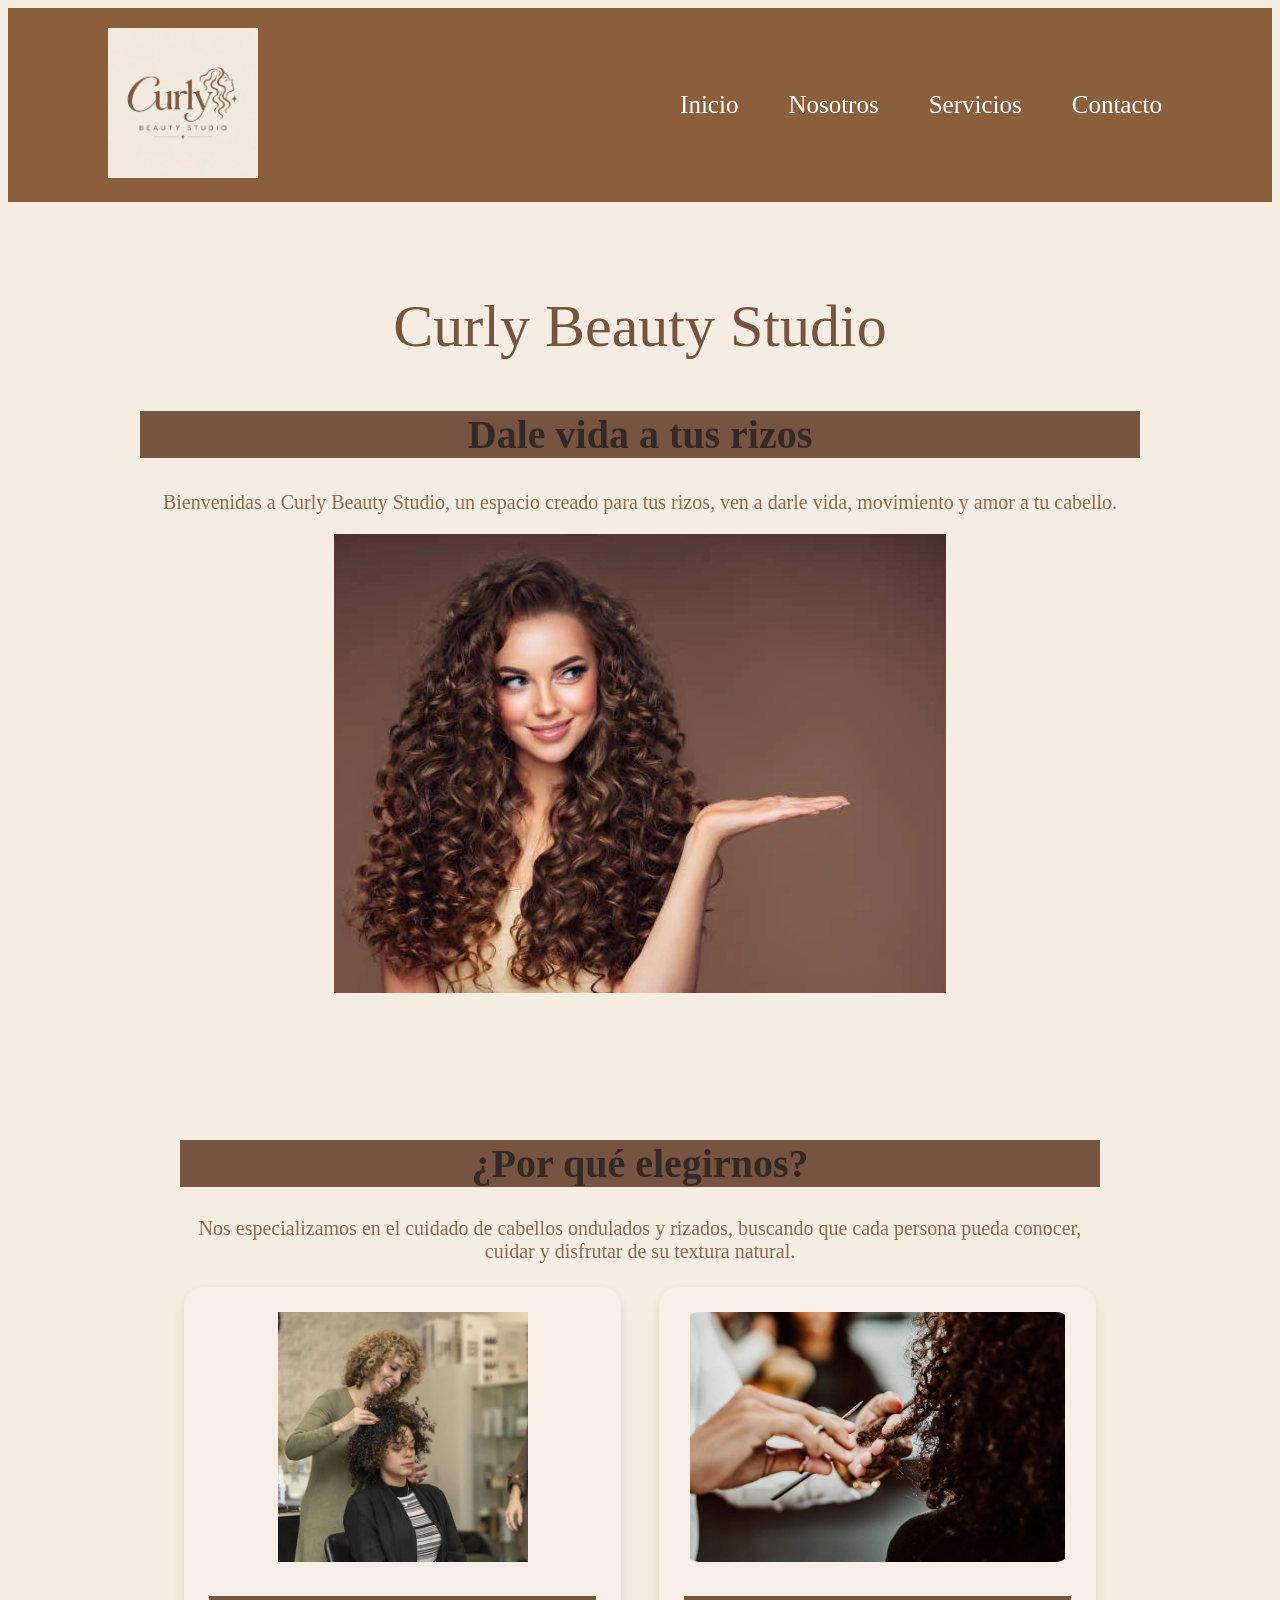
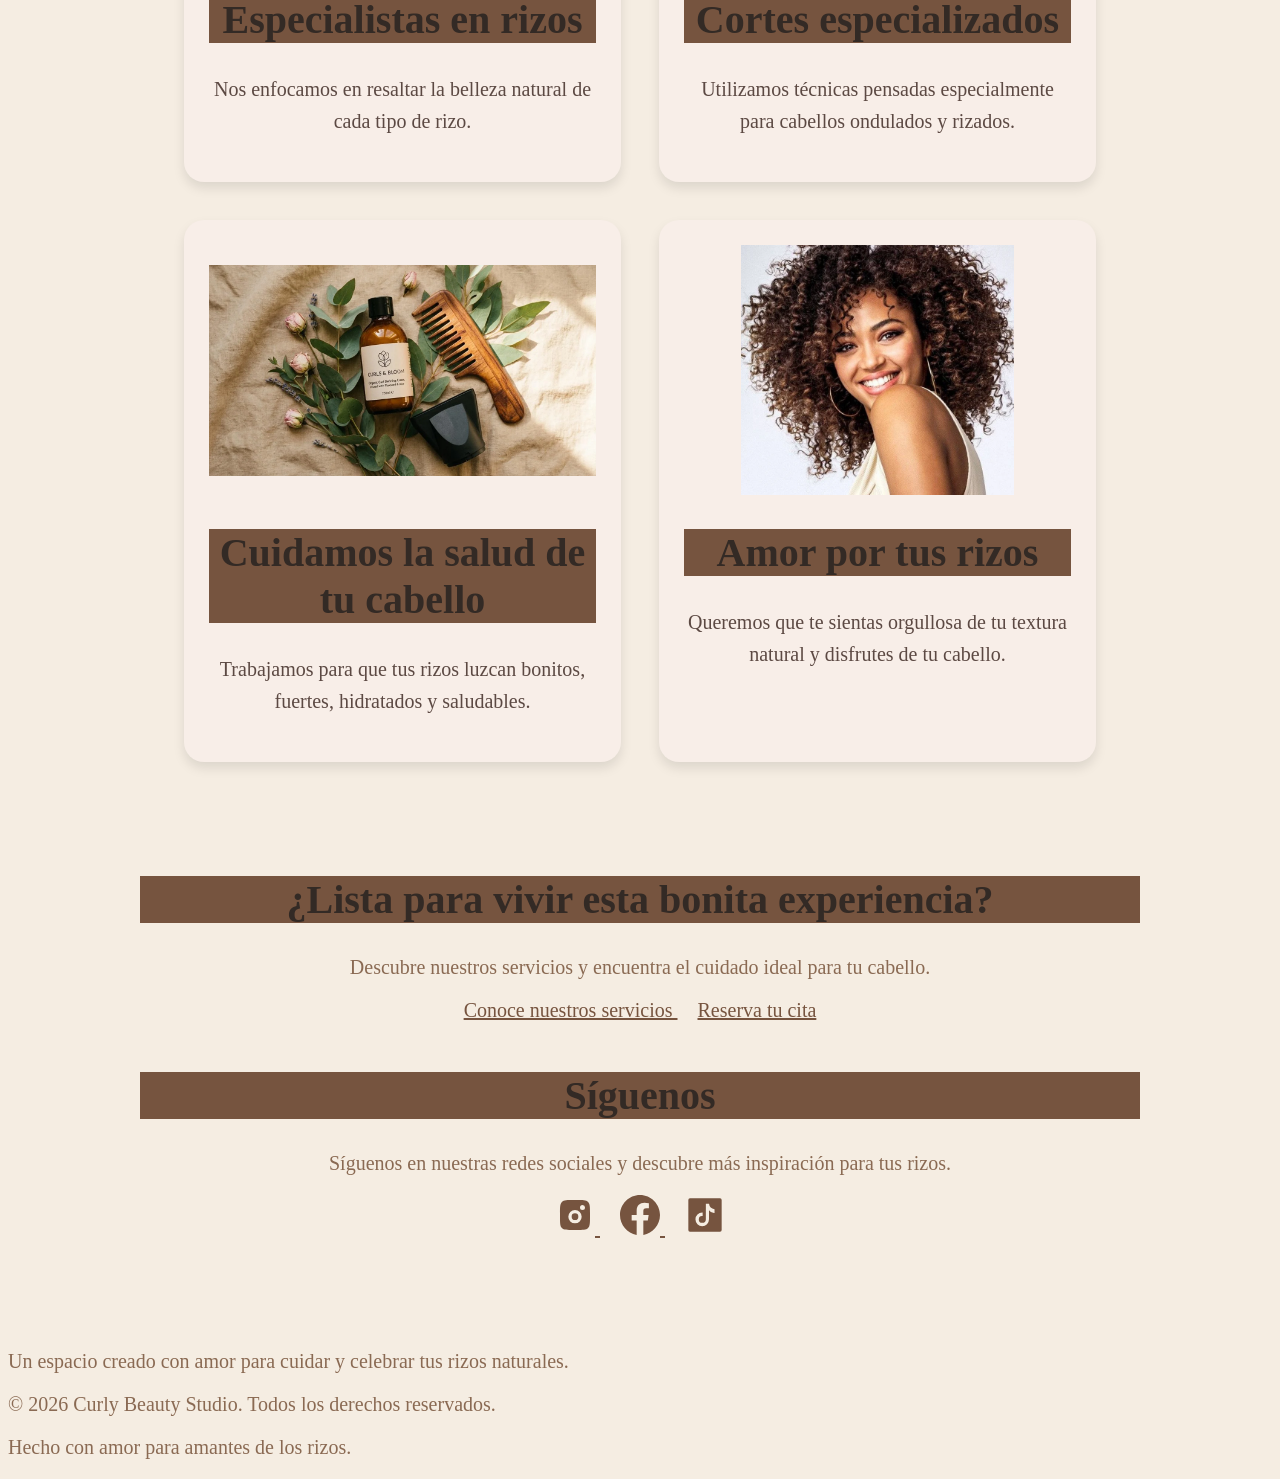
<file: index.html>
<!DOCTYPE html>
<html lang="es">
<head>
    <meta charset="UTF-8">
    <meta name="viewport" content="width=device-width, initial-scale=1.0">
    <link rel="stylesheet" href="css/styles.css">
    <link rel="shortcut icon" href="img/logo_curly_beauty_studio_original.webp"type="image/x-icon">
    <title>Curly Beauty Studio | Cuidado especializado para tus rizos</title>
</head>

<body>

    <header>
        <div>
            <img class="img_logo" src="img/logo_curly_beauty_studio_original.webp" alt="Logo de Curly Beauty Studio">
        </div>

        <nav>
            <a href="index.html">Inicio</a>
            <a href="nosotros.html">Nosotros</a>
            <a href="servicios.html">Servicios</a>
            <a href="contacto.html">Contacto</a>
        </nav>
    </header>

    <main>

        <section class="hero">

            <div class="hero-contenido">
                <h1>Curly Beauty Studio</h1>

                <h2>Dale vida a tus rizos</h2>

                <p>
                    Bienvenidas a Curly Beauty Studio, un espacio creado para tus rizos,
                    ven a darle vida, movimiento y amor a tu cabello.
                </p>
            </div>

            <div class="hero-imagen">
                <img src="img/rizos.webp" alt="Cabello rizado saludable y definido">
            </div>

        </section>

        <section class="porque-elegirnos">

            <h2>¿Por qué elegirnos?</h2>

            <p>
                Nos especializamos en el cuidado de cabellos ondulados y
                rizados, buscando que cada persona pueda conocer, cuidar
                y disfrutar de su textura natural.
            </p>

            <div class="beneficios">

                <article class="tarjeta-beneficio">
                    <img src="img/especialista.webp" alt="Especialista en atención al cliente con cabello rizado">
                    <h2>Especialistas en rizos</h2>
                    <p>
                        Nos enfocamos en resaltar la belleza natural de cada tipo de rizo.
                    </p>
                </article>

                <article class="tarjeta-beneficio">
                    <img src="img/cortes.webp" alt="Cortes de cabello especializados">
                    <h2>Cortes especializados</h2>
                    <p>
                        Utilizamos técnicas pensadas especialmente para cabellos ondulados y rizados.
                    </p>
                </article>

                <article class="tarjeta-beneficio">
                    <img src="img/salud.webp" alt="Cuidamos la salud de tu cabello luciendo rizos naturales">
                    <h2>Cuidamos la salud de tu cabello</h2>
                    <p>
                        Trabajamos para que tus rizos luzcan bonitos, fuertes, hidratados y saludables.
                    </p>
                </article>

                <article class="tarjeta-beneficio">
                    <img src="img/amor.webp" alt="Amor por tus rizos">
                    <h2>Amor por tus rizos</h2>
                    <p>
                        Queremos que te sientas orgullosa de tu textura natural y disfrutes de tu cabello.
                    </p>
                </article>

            </div>

        </section>

        <section class="experiencia">

            <h2>¿Lista para vivir esta bonita experiencia?</h2>

            <p>
                Descubre nuestros servicios y encuentra el cuidado ideal para tu cabello.
            </p>

            <a href="servicios.html" class="btn-servicios">
                Conoce nuestros servicios
            </a>

            <a href="contacto.html" class="btn-reservar">
                Reserva tu cita
            </a>

        </section>

        <section class="redes-sociales">

            <h2>Síguenos</h2>

            <p>
                Síguenos en nuestras redes sociales y descubre más
                inspiración para tus rizos.
            </p>

            <div class="iconos-redes">

                <a href="#" target="_blank" rel="noopener noreferrer" aria-label="Instagram">
                    <svg width="40" height="40" viewBox="0 0 2.4 2.4" fill="none" xmlns="http://www.w3.org/2000/svg">
                        <path 
                        fill-rule="evenodd"
                        clip-rule="evenodd" 
                        d="M.3 1.1C.3.723.3.534.417.417S.723.3 1.1.3h.2c.377 0 .566 0 .683.117S2.1.723 2.1 1.1v.2c0 .377 0 .566-.117.683S1.677 2.1 1.3 2.1h-.2c-.377 0-.566 0-.683-.117S.3 1.677.3 1.3zM1.8.75a.15.15 0 1 1-.3 0 .15.15 0 0 1 .3 0m-.4.55a.2.2 0 1 1-.4 0 .2.2 0 0 1 .4 0m.2 0a.4.4 0 1 1-.8 0 .4.4 0 0 1 .8 0" 
                        fill="#76543f"
                        />
                    </svg>
                </a>

                <a href="#" target="_blank" rel="noopener noreferrer" aria-label="Facebook">
                    <svg width="40px" height="40px" viewBox="0 0 24 24" fill="none" xmlns="http://www.w3.org/2000/svg">
                        <path 
                        fill-rule="evenodd" 
                        clip-rule="evenodd" 
                        d="M0 12.067C0 18.0335 4.33333 22.9944 10 24V15.3333H7V12H10V9.33332C10 6.33332 11.9333 4.66666 14.6667 4.66666C15.5333 4.66666 16.4667 4.79999 17.3333 4.93332V7.99999H15.8C14.3333 7.99999 14 8.73332 14 9.66666V12H17.2L16.6667 15.3333H14V24C19.6667 22.9944 24 18.0335 24 12.067C24 5.43017 18.6 0 12 0C5.4 0 0 5.43017 0 12.067Z" 
                        fill="#76543f"
                        />
                    </svg>
                </a>
                
                <a href="#" target="_blank" rel="noopener noreferrer" aria-label="TikTok">
                    <svg fill="#76543f" width="40" height="40" viewBox="0 0 24 24" xmlns="http://www.w3.org/2000/svg">
                        <path 
                        d="M21 2H3a1 1 0 0 0-1 1v18a1 1 0 0 0 1 1h18a1 1 0 0 0 1-1V3a1 1 0 0 0-1-1m-3.281 8.725a4 4 0 0 1-.328.017A3.57 3.57 0 0 1 14.4 9.129v5.493a4.061 4.061 0 1 1-4.06-4.06c.085 0 .167.008.251.013v2a2.067 2.067 0 1 0-.251 4.119 2.123 2.123 0 0 0 2.16-2.045l.02-9.331h1.914A3.564 3.564 0 0 0 17.719 8.5Z"
                        />
                    </svg>
                </a>

            </div>

        </section>

    </main>

    <footer>

        <div class="footer-contenido">

            <p>
                Un espacio creado con amor para cuidar y celebrar
                tus rizos naturales.
            </p>

            <p>
                &copy; 2026 Curly Beauty Studio. Todos los derechos reservados.
            </p>

            <p>
                Hecho con amor para amantes de los rizos.
            </p>

        </div>

    </footer>

</body>
</html>
</file>
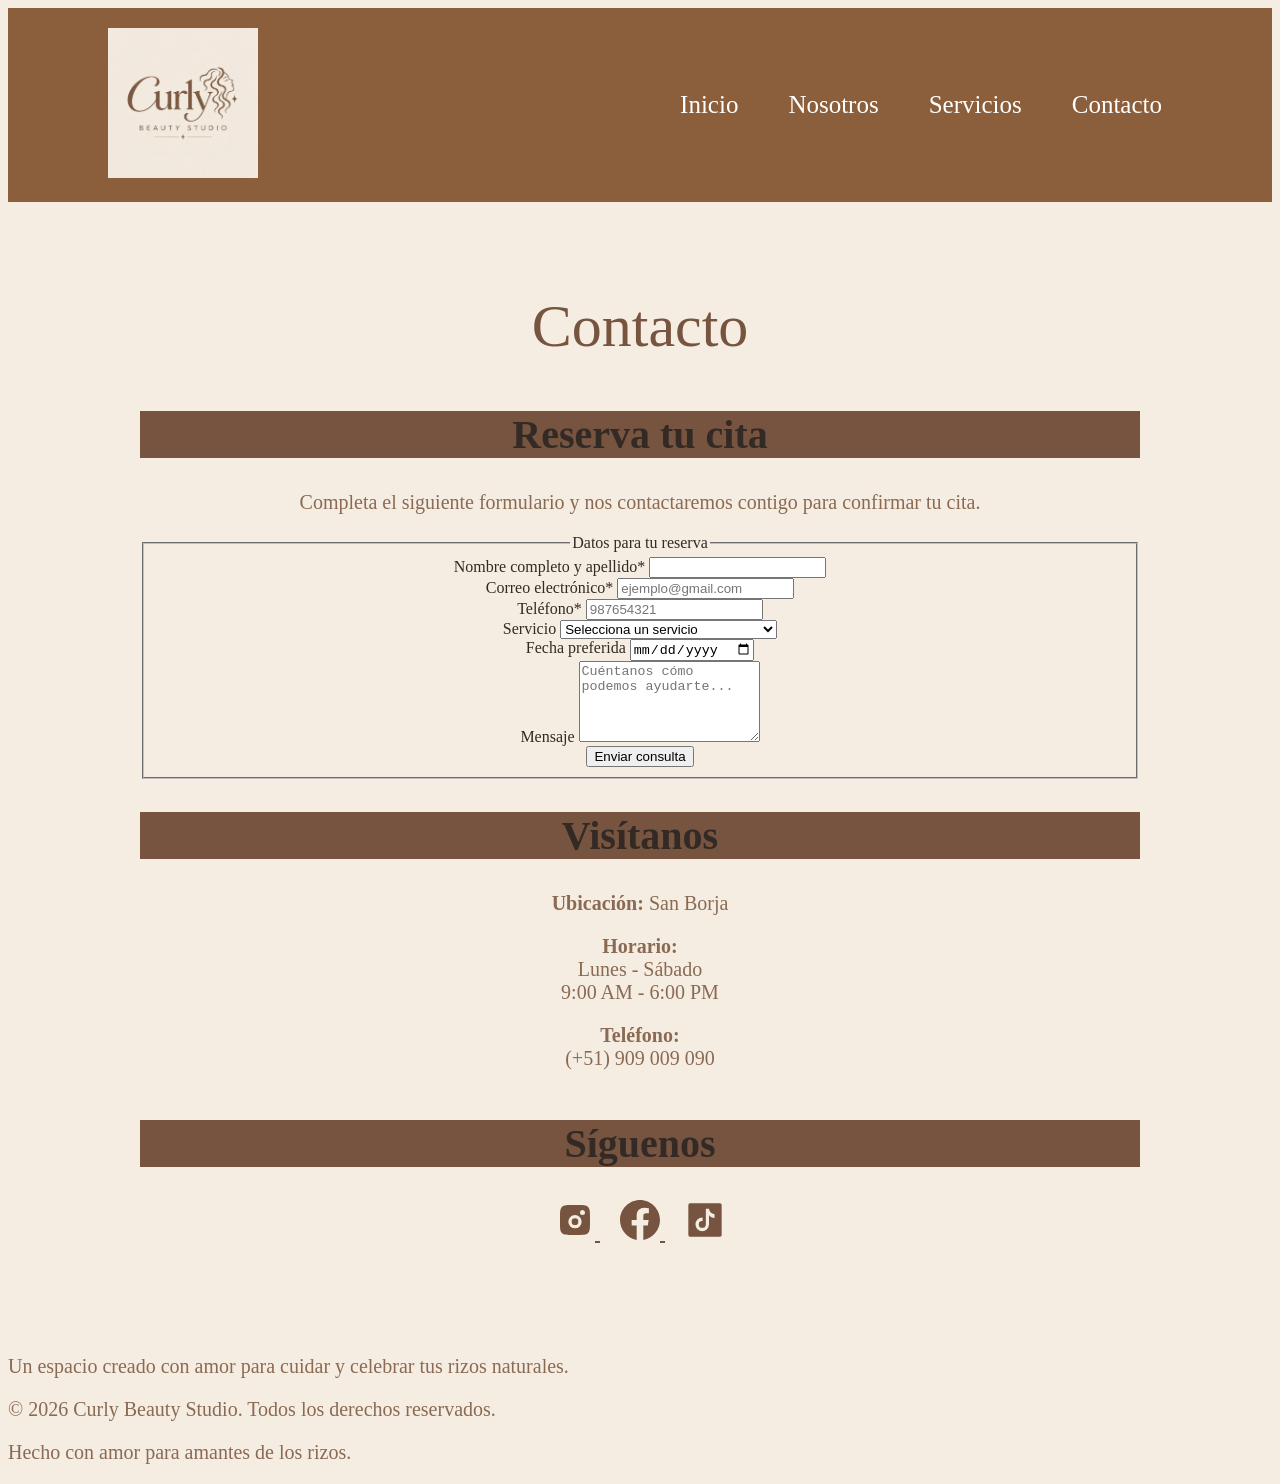
<file: contacto.html>
<!DOCTYPE html>
<html lang="es">
<head>
    <meta charset="UTF-8">
    <meta name="viewport" content="width=device-width, initial-scale=1.0">
    <link rel="stylesheet" href="css/styles.css">
    <title>Contacto | Curly Beauty Studio</title>
</head>
<body>
    <header>
        <div>
            <img class="img_logo"
                 src="img/logo_curly_beauty_studio_original.webp"
                 alt="Logo de Curly Beauty Studio">
        </div>
        <nav>
            <a href="index.html">Inicio</a>
            <a href="nosotros.html">Nosotros</a>
            <a href="servicios.html">Servicios</a>
            <a href="contacto.html">Contacto</a>
        </nav>

    </header>

    <main>
        <section class="contacto">
            <h1>Contacto</h1>
            <div class="formulario-contacto">
                <h2>Reserva tu cita</h2>
                <p>Completa el siguiente formulario y nos contactaremos
                    contigo para confirmar tu cita.
                </p>
                <form> 
                    <fieldset> 
                        <legend>Datos para tu reserva</legend>
                        <div class="campo-formulario">
                            <label for="nombre-apellido">
                                Nombre completo y apellido*
                            </label>
                            <input
                                type="text"
                                id="nombre-apellido"
                                name="nombre-apellido"
                                minlength="3"
                                maxlength="50"
                                autocomplete="name"
                                required
                            >
                        </div>
                        
                        <div class="campo-formulario">
                            <label for="correo">
                                Correo electrónico*
                            </label>
                            <input
                                type="email"
                                id="correo"
                                name="correo"
                                placeholder="ejemplo@gmail.com"
                                autocomplete="email"
                                required
                           >
                        </div>
                        
                        <div class="campo-formulario">
                            <label for="telefono">
                                Teléfono*
                            </label>
                            <input
                                type="tel"
                                id="telefono"
                                name="telefono"
                                pattern="[0-9]{9}"
                                placeholder="987654321"
                                autocomplete="tel"
                                required
                            >
                        </div>
                        
                        <div class="campo-formulario">
                            <label for="servicio">
                                Servicio
                            </label>
                            <select name="servicio" id="servicio">
                                <option value="">
                                    Selecciona un servicio
                                </option>
                                <option value="corte">
                                    Corte y definición
                                </option>
                                <option value="tratamiento">
                                    Tratamiento e hidratación
                                </option>
                                <option value="asesoria">
                                    Asesoría de rutina personalizada
                                </option>
                            </select>
                        </div>
                        
                        <div class="campo-formulario">
                            <label for="fecha">
                                Fecha preferida
                            </label>
                            <input
                                type="date"
                                id="fecha"
                                name="fecha"
                            >
                        </div>
                        
                        <div class="campo-formulario">
                            <label for="mensaje">
                                Mensaje
                            </label>
                            <textarea
                                id="mensaje"
                                name="mensaje"
                                rows="5"
                                placeholder="Cuéntanos cómo podemos ayudarte..."
                            ></textarea>
                        </div>
                        
                        <button type="submit">
                            Enviar consulta
                        </button>
                    </fieldset>
                </form>
            </div>
            
            <section class="informacion-contacto">
                <h2>Visítanos</h2>
                <p>
                    <strong>Ubicación:</strong> San Borja
                </p>
                <p>
                    <strong>Horario:</strong><br>
                    Lunes - Sábado<br>
                    9:00 AM - 6:00 PM
                </p>
                <p>
                    <strong>Teléfono:</strong><br>
                    (+51) 909 009 090
                </p>
            </section>
            
            <section class="redes-sociales">
                <h2>Síguenos</h2>
                <div class="iconos-redes">
                    <a href="#" target="_blank" rel="noopener noreferrer" aria-label="Instagram">
                        <svg width="40" height="40" viewBox="0 0 2.4 2.4" fill="none" xmlns="http://www.w3.org/2000/svg">
                            <path
                            fill-rule="evenodd"
                            clip-rule="evenodd" 
                            d="M.3 1.1C.3.723.3.534.417.417S.723.3 1.1.3h.2c.377 0 .566 0 .683.117S2.1.723 2.1 1.1v.2c0 .377 0 .566-.117.683S1.677 2.1 1.3 2.1h-.2c-.377 0-.566 0-.683-.117S.3 1.677.3 1.3zM1.8.75a.15.15 0 1 1-.3 0 .15.15 0 0 1 .3 0m-.4.55a.2.2 0 1 1-.4 0 .2.2 0 0 1 .4 0m.2 0a.4.4 0 1 1-.8 0 .4.4 0 0 1 .8 0" 
                            fill="#76543f"
                            />
                        </svg>
                    </a>

                    <a href="#" target="_blank" rel="noopener noreferrer" aria-label="Facebook">
                        <svg width="40px" height="40px" viewBox="0 0 24 24" fill="none" xmlns="http://www.w3.org/2000/svg">
                            <path 
                            fill-rule="evenodd" 
                            clip-rule="evenodd" 
                            d="M0 12.067C0 18.0335 4.33333 22.9944 10 24V15.3333H7V12H10V9.33332C10 6.33332 11.9333 4.66666 14.6667 4.66666C15.5333 4.66666 16.4667 4.79999 17.3333 4.93332V7.99999H15.8C14.3333 7.99999 14 8.73332 14 9.66666V12H17.2L16.6667 15.3333H14V24C19.6667 22.9944 24 18.0335 24 12.067C24 5.43017 18.6 0 12 0C5.4 0 0 5.43017 0 12.067Z" 
                            fill="#76543f"
                            />
                        </svg>
                    </a>
                
                    <a href="#" target="_blank" rel="noopener noreferrer" aria-label="TikTok">
                        <svg fill="#76543f" width="40" height="40" viewBox="0 0 24 24" xmlns="http://www.w3.org/2000/svg">
                            <path 
                            d="M21 2H3a1 1 0 0 0-1 1v18a1 1 0 0 0 1 1h18a1 1 0 0 0 1-1V3a1 1 0 0 0-1-1m-3.281 8.725a4 4 0 0 1-.328.017A3.57 3.57 0 0 1 14.4 9.129v5.493a4.061 4.061 0 1 1-4.06-4.06c.085 0 .167.008.251.013v2a2.067 2.067 0 1 0-.251 4.119 2.123 2.123 0 0 0 2.16-2.045l.02-9.331h1.914A3.564 3.564 0 0 0 17.719 8.5Z"
                            />
                        </svg>
                    </a>
                </div>
            </section>
        </section>

    </main>


    <footer>
        <div class="footer-contenido">

            <p>Un espacio creado con amor para cuidar y celebrar
              tus rizos naturales.
            </p>

            <p>&copy; 2026 Curly Beauty Studio.
               Todos los derechos reservados.
            </p>

            <p>Hecho con amor para amantes de los rizos.
            </p>

        </div>
    </footer>

</body>
</html>
</file>
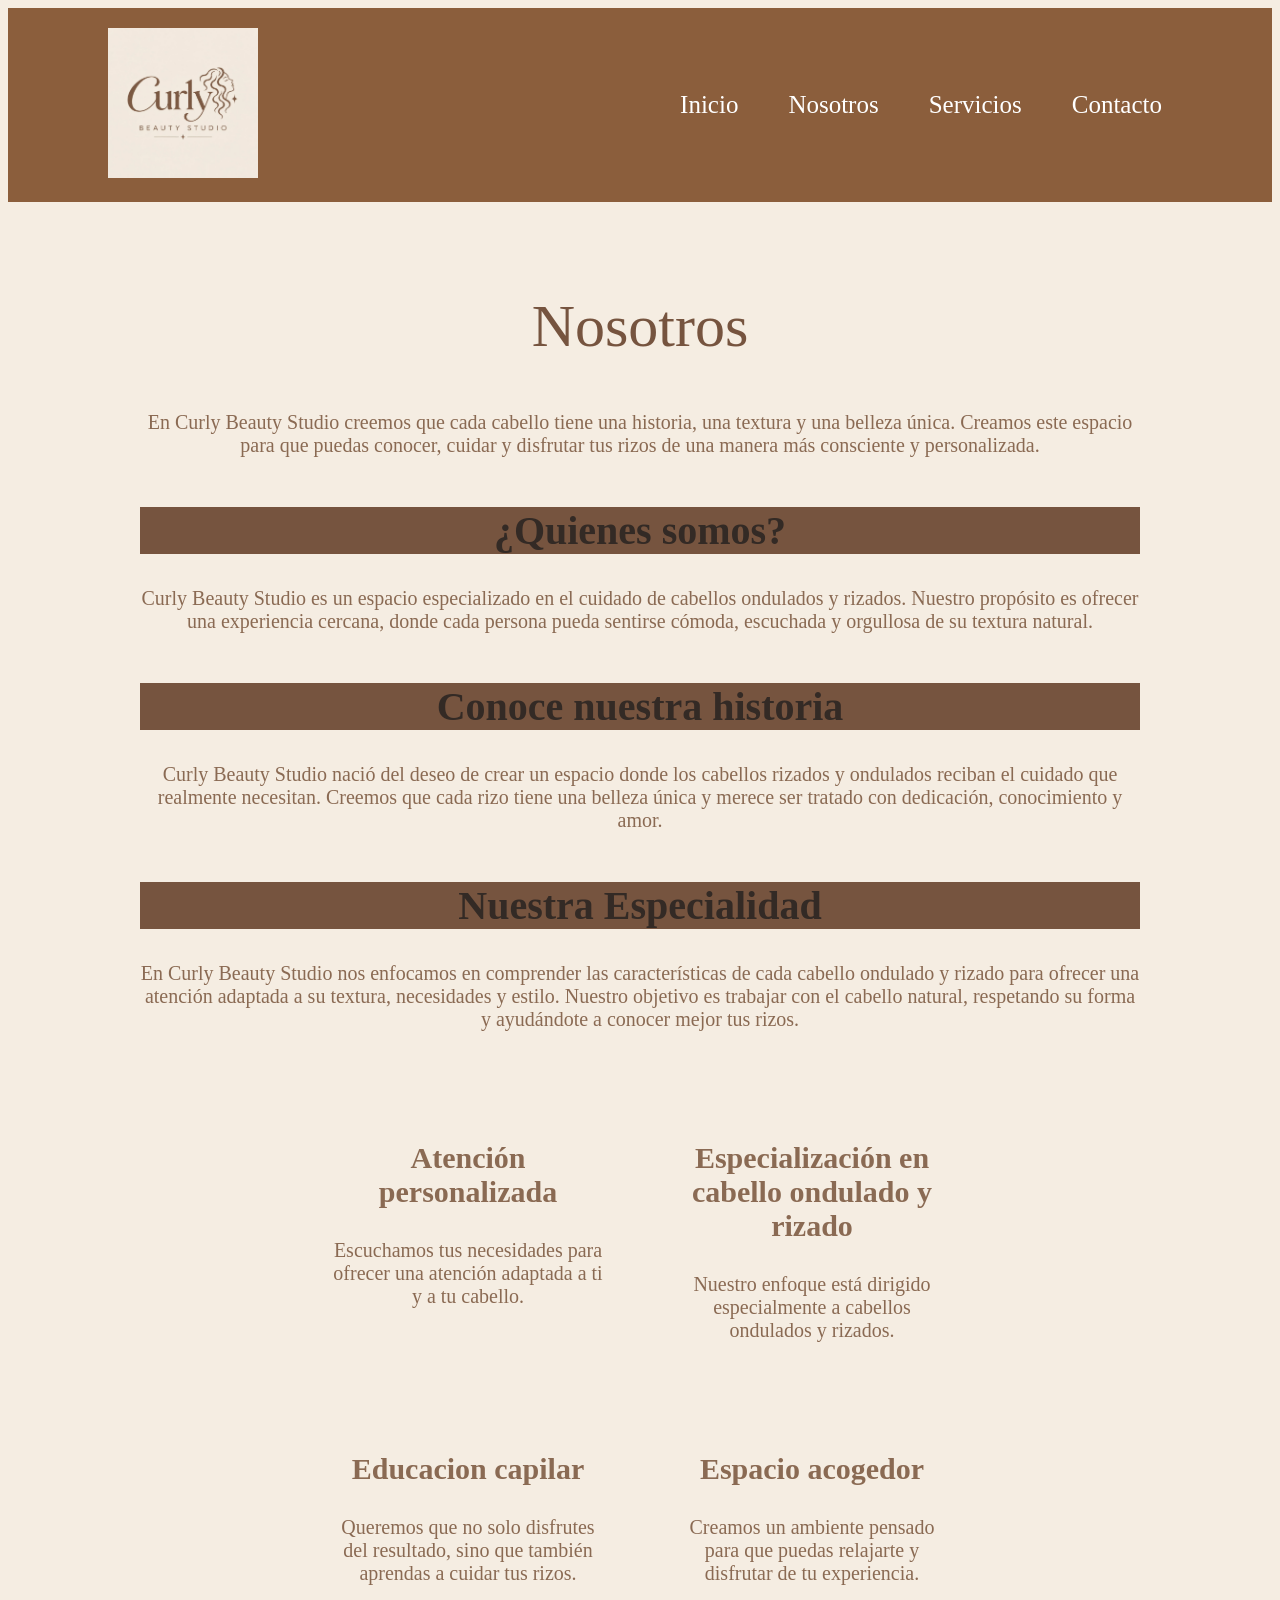
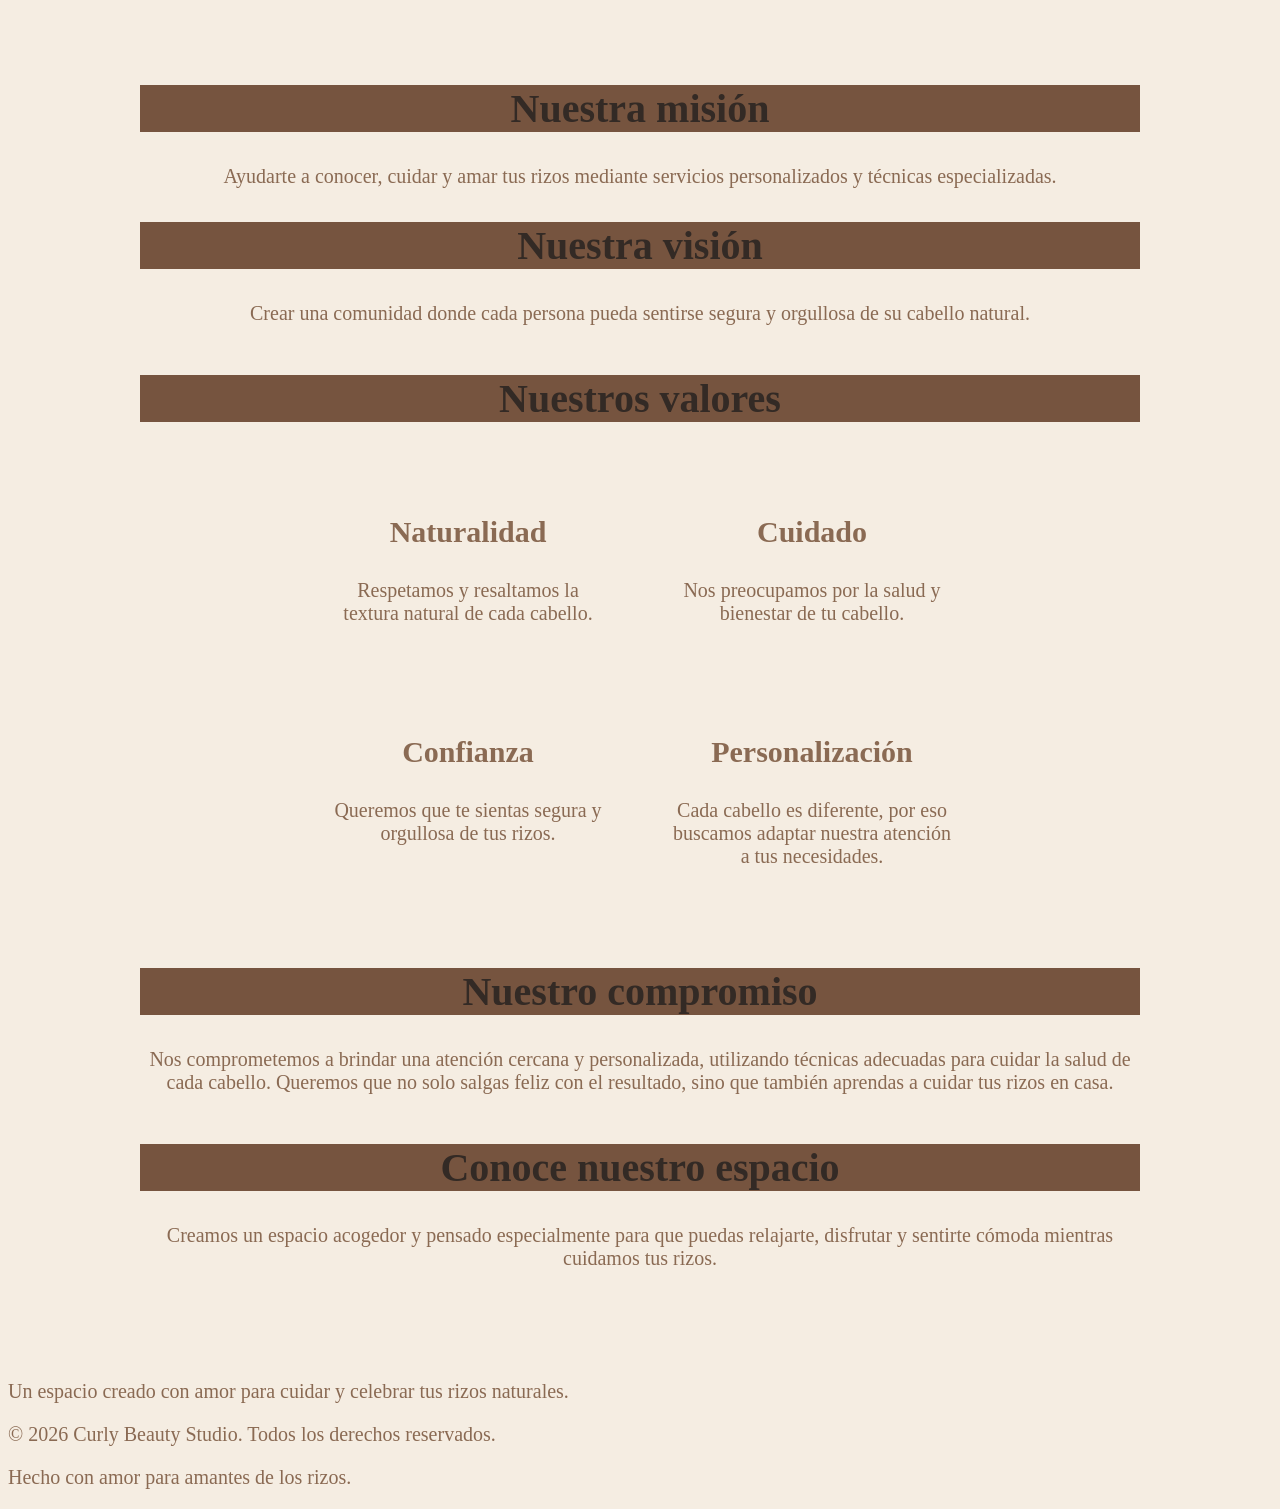
<file: nosotros.html>
<!DOCTYPE html>
<html lang="es">
<head>
    <meta charset="UTF-8">
    <meta name="viewport" content="width=device-width, initial-scale=1.0">
    <link rel="stylesheet" href="css/styles.css">
    <title>Nosotros | Curly Beauty Studio </title>
</head>
<body>
    <header>
        <div>
            <img class="img_logo"
                 src="img/logo_curly_beauty_studio_original.webp"
                 alt="Logo de Curly Beauty Studio">
        </div>
        <nav>
            <a href="index.html">Inicio</a>
            <a href="nosotros.html">Nosotros</a>
            <a href="servicios.html">Servicios</a>
            <a href="contacto.html">Contacto</a>
        </nav>
        
    </header>

    <main>
        
        <section class="nosotros">
          <h1>Nosotros</h1>
          <p>En Curly Beauty Studio creemos que cada cabello tiene una
             historia, una textura y una belleza única. Creamos este espacio
             para que puedas conocer, cuidar y disfrutar tus rizos de una
             manera más consciente y personalizada.</p>
        </section>

        <section class="quienes-somos">
          <div class="contenido-seccion">
            <h2>¿Quienes somos?</h2>
            <p>Curly Beauty Studio es un espacio especializado en el
               cuidado de cabellos ondulados y rizados. Nuestro propósito
               es ofrecer una experiencia cercana, donde cada persona
               pueda sentirse cómoda, escuchada y orgullosa de su textura
               natural.
            </p>
          </div> 
        </section>
        <section class="historia">
          <h2>Conoce nuestra historia</h2>
          <p>
            Curly Beauty Studio nació del deseo de crear un espacio donde los
            cabellos rizados y ondulados reciban el cuidado que realmente
            necesitan. Creemos que cada rizo tiene una belleza única y merece
            ser tratado con dedicación, conocimiento y amor.
          </p>
        </section>  
         
        <section class="especialidad">
           <h2>Nuestra Especialidad</h2>
           <p>
            En Curly Beauty Studio nos enfocamos en comprender las características 
            de cada cabello ondulado y rizado para ofrecer una atención adaptada a 
            su textura, necesidades y estilo. Nuestro objetivo es trabajar con el 
            cabello natural, respetando su forma y ayudándote a conocer mejor tus rizos.
           </p>
        </section>

        <section class="diferentes">
          <div class="contenedor-tarjetas">
            <article class="tarjeta">
              <h3>Atención personalizada</h3>
              <p>Escuchamos tus necesidades para ofrecer una atención
                 adaptada a ti y a tu cabello.</p>
            </article>

            <article class="tarjeta">
              <h3>Especialización en cabello ondulado y rizado</h3>
              <p>Nuestro enfoque está dirigido especialmente a cabellos
                 ondulados y rizados.</p>
            </article>

            <article class="tarjeta">
              <h3>Educacion capilar</h3>
              <p>Queremos que no solo disfrutes del resultado, sino que
                 también aprendas a cuidar tus rizos.</p>
            </article>

            <article class="tarjeta">
              <h3>Espacio acogedor</h3>
              <p>Creamos un ambiente pensado para que puedas relajarte
                 y disfrutar de tu experiencia.</p>
            </article>

          </div>

        </section>

        <section class="mision-vision">
          <div class="contenido-seccion">
            <h2>Nuestra misión</h2>
            <p>Ayudarte a conocer, cuidar y amar tus rizos mediante servicios
               personalizados y técnicas especializadas.</p>
          </div>

          <div class="contenido-seccion">
            <h2>Nuestra visión</h2>
            <p>Crear una comunidad donde cada persona pueda sentirse segura y
               orgullosa de su cabello natural.</p>
          </div>
        </section>


        <section class="valores">
          <h2>Nuestros valores</h2>
          <div class="contenedor-tarjetas">
           <article class="tarjeta">
            <h3>Naturalidad</h3>
            <p>
              Respetamos y resaltamos la textura natural de cada cabello.
            </p>
           </article>

           <article class="tarjeta">
            <h3> Cuidado</h3>
            <p>
              Nos preocupamos por la salud y bienestar de tu cabello.
            </p>
           </article>

           <article class="tarjeta">
            <h3> Confianza</h3>
            <p>
              Queremos que te sientas segura y orgullosa de tus rizos.
            </p>
           </article>

           <article class="tarjeta">
            <h3>Personalización</h3>
            <p>
              Cada cabello es diferente, por eso buscamos adaptar nuestra
              atención a tus necesidades.
            </p>
           </article>
          </div> 
        </section>
        
        <section class="compromiso">

          <h2>Nuestro compromiso</h2>
          <p>Nos comprometemos a brindar una atención cercana y personalizada,
           utilizando técnicas adecuadas para cuidar la salud de cada cabello.
           Queremos que no solo salgas feliz con el resultado, sino que también
           aprendas a cuidar tus rizos en casa.
          </p>
        </section>
        <section class="nuestro-espacio">
         <h2>Conoce nuestro espacio</h2>

         <!--<img src="img/salon.webp" alt="Interior de Curly Beauty Studio">-->

         <p>
          Creamos un espacio acogedor y pensado especialmente para que puedas
          relajarte, disfrutar y sentirte cómoda mientras cuidamos tus rizos.
         </p>
        </section>

    </main>
    
    <footer>
        <div class="footer-contenido">

            <p>Un espacio creado con amor para cuidar y celebrar
              tus rizos naturales.
            </p>

            <p>&copy; 2026 Curly Beauty Studio.
               Todos los derechos reservados.
            </p>

            <p>Hecho con amor para amantes de los rizos.
            </p>

        </div>
    </footer>
 
</body>
</html>
</file>
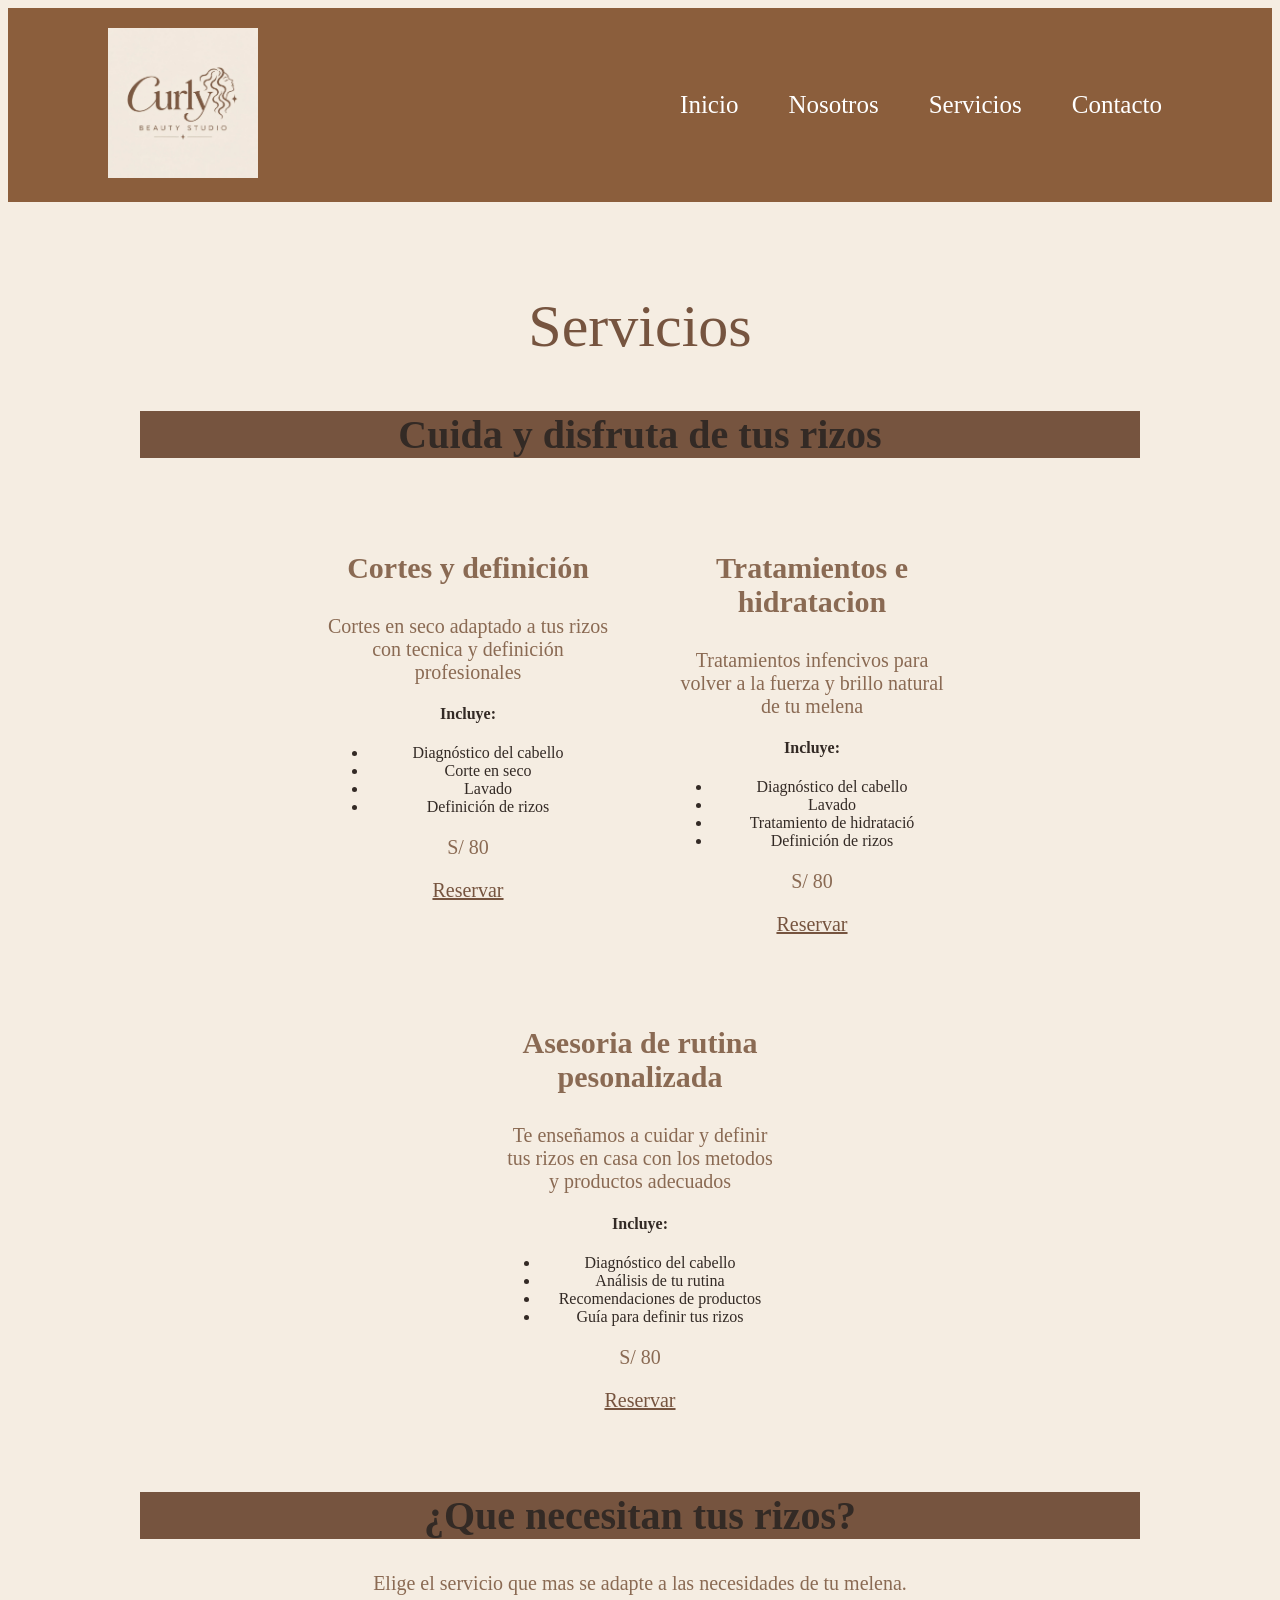
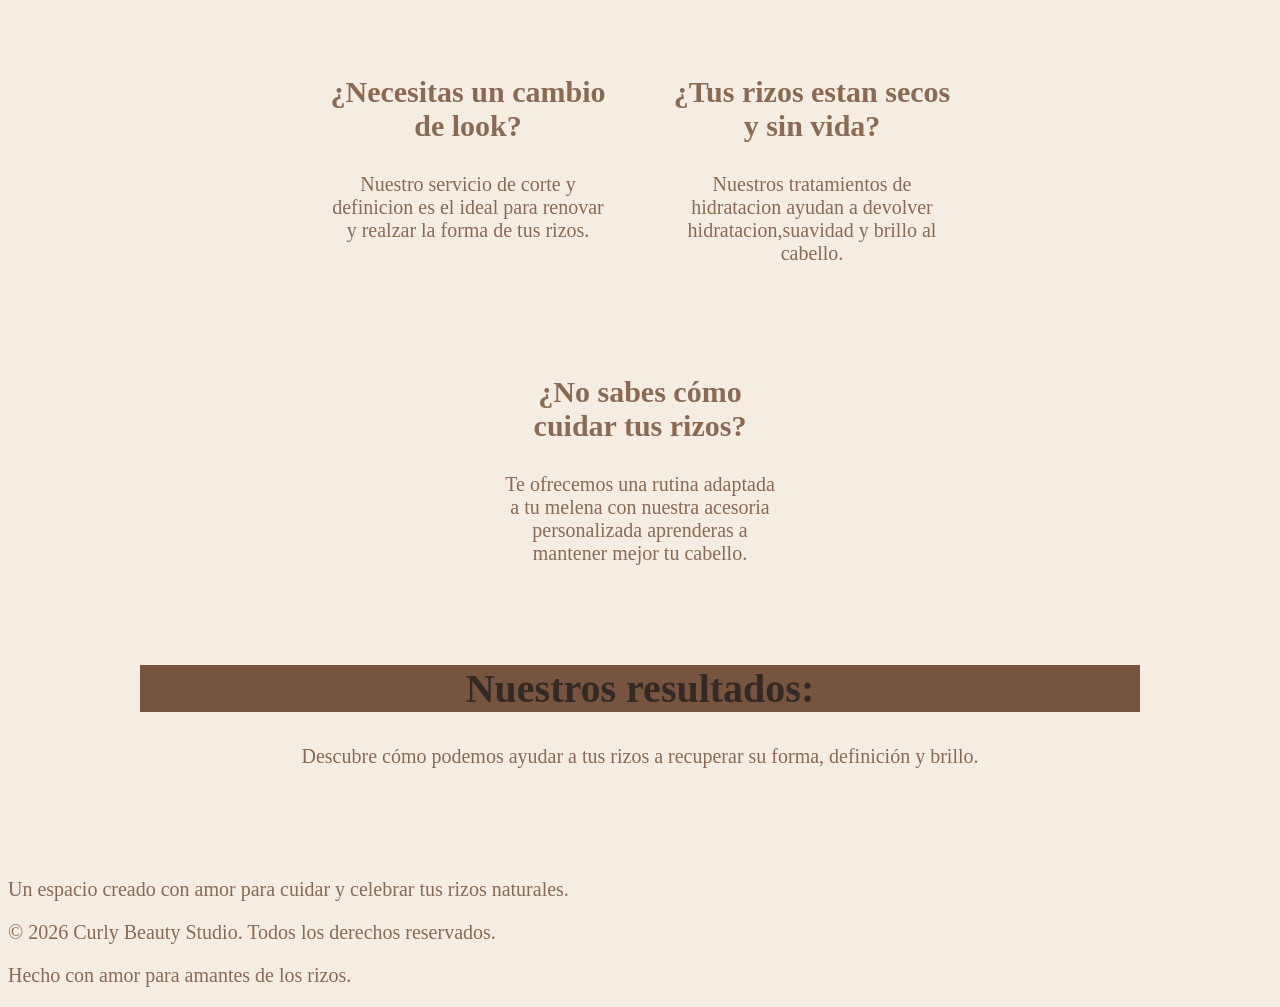
<file: servicios.html>
<!DOCTYPE html>
<html lang="es">
<head>
    <meta charset="UTF-8">
    <meta name="viewport" content="width=device-width, initial-scale=1.0">
    <link rel="stylesheet" href="css/styles.css">
    <title>Servicios | Curly Beauty Studio</title>
</head>
<body>
    <header>
        <div>
           <img class="img_logo"
                src="img/logo_curly_beauty_studio_original.webp"
                alt="Logo de Curly Beauty Studio">  
        </div>
        <nav>
           <a href="index.html">Inicio</a>
           <a href="nosotros.html">Nosotros</a>
           <a href="servicios.html">Servicios</a>
           <a href="contacto.html">Contacto</a> 
        </nav>
    </header>
    <main>
       <section class="servicios">
          <h1>Servicios</h1>
          <h2>Cuida y disfruta de tus rizos</h2>
          <div class="contenedor-servicios">
            <article class="tarjeta-servicios">
              <h3>Cortes y definición</h3>
              <p>Cortes en seco adaptado a tus rizos con tecnica y definición profesionales</p>
              <h4>Incluye:</h4>
              <ul>
                <li>Diagnóstico del cabello</li>
                <li>Corte en seco</li>
                <li>Lavado</li>
                <li>Definición de rizos</li>
              </ul>
              <p class="precio">S/ 80</p>
              <a href="contacto.html"class="btn-reservar">
                Reservar
              </a>
            </article>
            <article class="tarjeta-servicios">
              <h3>Tratamientos e hidratacion</h3>
              <p>Tratamientos infencivos para volver a la fuerza y brillo natural de tu melena</p>
              <h4>Incluye:</h4>
              <ul>
                <li>Diagnóstico del cabello</li>
                <li>Lavado</li>
                <li>Tratamiento de hidratació</li>
                <li>Definición de rizos</li>
              </ul>
              <p class="precio">S/ 80</p>
              <a href="contacto.html"class="btn-reservar">
                Reservar
              </a>
            </article>
            <article class="tarjeta-servicios">
              <h3>Asesoria de rutina pesonalizada</h3>
              <p>Te enseñamos a cuidar y definir tus rizos en casa con los metodos y productos adecuados</p>
              <h4>Incluye:</h4>
              <ul>
                <li>Diagnóstico del cabello</li>
                <li>Análisis de tu rutina</li>
                <li>Recomendaciones de productos</li>
                <li>Guía para definir tus rizos</li>
              </ul>
              <p class="precio">S/ 80</p>
              <a href="contacto.html" class="btn-reservar">
                Reservar
              </a>
            </article>
          </div>
        </section>
        <section class="necesidades">
            <h2>¿Que necesitan tus rizos?</h2>
            <p>Elige el servicio que mas se adapte a las necesidades de tu melena.</p>
            <div class="contenedor-tarjetas">
                <article class="tarjeta">
                    <h3>¿Necesitas un cambio de look?</h3>
                    <p>Nuestro servicio de corte y definicion es el ideal para renovar y realzar la forma de tus rizos.</p>
                </article>
                <article class="tarjeta">
                    <h3>¿Tus rizos estan secos y sin vida?</h3>
                    <p>Nuestros tratamientos de hidratacion ayudan a devolver hidratacion,suavidad y brillo al cabello. </p>
                </article>
                <article class="tarjeta">
                    <h3>¿No sabes cómo cuidar tus rizos?</h3>
                    <p>Te ofrecemos una rutina adaptada a tu melena con nuestra acesoria personalizada aprenderas a mantener mejor tu cabello.</p>
                </article>
            </div>
        </section>
        <section class="resultados">
            <h2>Nuestros resultados:</h2>
            <p>Descubre cómo podemos ayudar a tus rizos a recuperar
             su forma, definición y brillo.</p>
            <!--<div class="galeria">
                <img src="img/rizos-1.webp" alt="Resultado de corte y definición">
                <img src="img/rizos-2.webp" alt="Resultado de tratamiento para rizos">
                <img src="img/rizos-3.webp" alt="Resultado de definición de rizos">
            </div>-->
        </section>
    </main>
    <footer>
        <div class="footer-contenido">

            <p>Un espacio creado con amor para cuidar y celebrar
              tus rizos naturales.
            </p>

            <p>&copy; 2026 Curly Beauty Studio.
               Todos los derechos reservados.
            </p>

            <p>Hecho con amor para amantes de los rizos.
            </p>

        </div>
    </footer>


</body>
</html>
</file>
<file: css/styles.css>
body{
    background-color: #F5EDE2;
    color: #332A25;
}

h1{
    color: #76543F;
    font-size: 60px;
    font-weight: 400;
}

h2{
    background-color: #76543F;
    font-size: 40px;
}

h3{
    color: #8A6A53;
    font-size: 30px;
}

a{
    color: #76543F;
    font-size: 20px;
    padding: 10px;
}

p{
    color: #8A6A53;
    font-size: 20px;

}


header{
    width: 100%;
    background-color: #8B5E3C;

    display: flex;
    align-items: center;
    justify-content: space-between;

    padding: 20px 100px;
    box-sizing: border-box;
}

.img_logo{
    width: 150px;
    height: auto;
}

nav {
    display: flex;
    gap: 30px;
}

nav a {
    color:white;
    text-decoration: none;
    font-size: 25px;
}

main{
    max-width: 1000px;
    margin: 0 auto;
    padding: 40px 20px;
    text-align: center;
}

section {
    margin-bottom: 50px;
}

section article {
    display: inline-block;
    width: 28%;
    margin: 1%;
    padding: 20px;
    vertical-align: top;
}
.porque-elegirnos {
    text-align: center;
    padding: 60px 40px;
}

.porque-elegirnos h2 {
    color: #332A25;
    margin-bottom: 30px;
}

.beneficios {
    display: grid;
    grid-template-columns: repeat(2, 1fr);
    gap: 30px;
    max-width: 1000px;
    margin: 0 auto;
}

.tarjeta-beneficio {
    width: auto;
    background-color: #f8eee8;
    border-radius: 20px;
    padding: 25px;
    box-sizing: border-box;
    box-shadow: 0 6px 12px rgba(0, 0, 0, 0.10);
    transition: transform 0.3s ease;
}

.tarjeta-beneficio:hover {
    transform: translateY(-6px);
}

.tarjeta-beneficio img {
    width: 100%;
    height: 250px;
    object-fit: contain;
    border-radius: 15px;
    display: block;
    margin-bottom: 20px;
}

.tarjeta-beneficio h3 {
    color: #7b5147;
    margin-bottom: 12px;
}

.tarjeta-beneficio p {
    color: #5c4943;
    line-height: 1.6;
}
</file>
